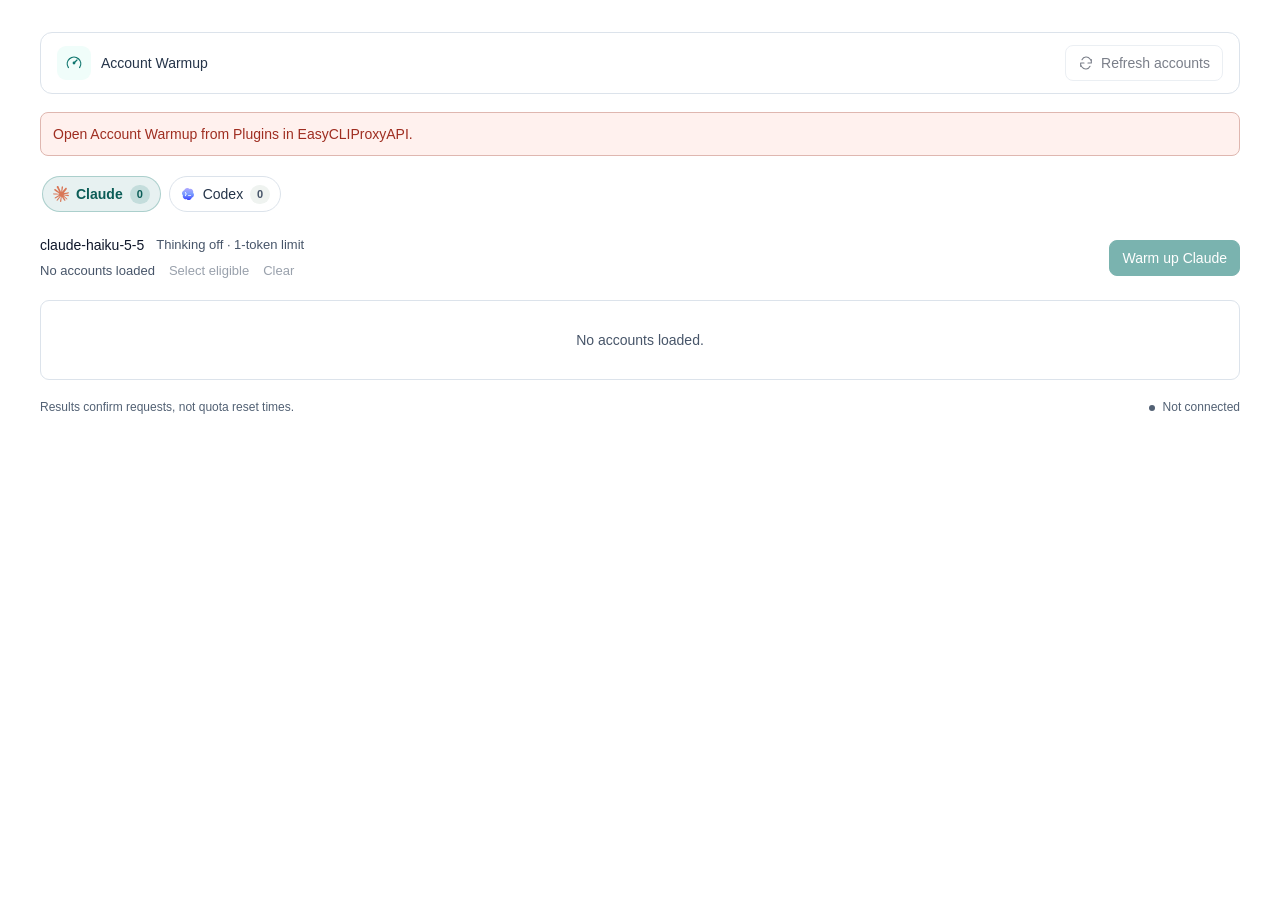
<file: internal/plugin/web/index.html>
<!doctype html>
<html lang="en">
  <head>
    <meta charset="utf-8" />
    <meta name="viewport" content="width=device-width, initial-scale=1" />
    <meta name="color-scheme" content="light dark" />
    <meta name="referrer" content="no-referrer" />
    <meta
      http-equiv="Content-Security-Policy"
      content="default-src 'none'; script-src 'self'; style-src 'self'; connect-src 'self'; img-src 'self'; base-uri 'none'; form-action 'none'; object-src 'none'"
    />
    <title>Account Warmup</title>
    <link rel="stylesheet" href="./styles.css" />
    <script src="./app.js" defer></script>
  </head>
  <body>
    <main class="workspace">
      <header class="toolbar">
        <div class="toolbar-summary">
          <span class="toolbar-icon" aria-hidden="true">
            <svg
              viewBox="0 0 24 24"
              fill="none"
              stroke="currentColor"
              stroke-width="1.7"
              stroke-linecap="round"
              stroke-linejoin="round"
            >
              <path d="M4.5 18a9 9 0 1 1 15 0M12 12l4-4" />
              <circle cx="12" cy="12" r="1" />
            </svg>
          </span>
          <h1 id="account-summary">Account Warmup</h1>
        </div>
        <button
          id="refresh-button"
          class="button secondary"
          type="button"
          disabled
        >
          <svg
            viewBox="0 0 24 24"
            fill="none"
            stroke="currentColor"
            stroke-width="1.7"
            stroke-linecap="round"
            stroke-linejoin="round"
            aria-hidden="true"
          >
            <path
              d="M20 7v5h-5M4 17v-5h5M6 7a7 7 0 0 1 12-1l2 3M4 15l2 3a7 7 0 0 0 12-1"
            />
          </svg>
          Refresh accounts
        </button>
      </header>

      <div id="notice" class="notice" role="alert" hidden></div>

      <div class="provider-tabs" role="tablist" aria-label="Provider">
        <button
          id="claude-tab"
          type="button"
          role="tab"
          aria-selected="true"
          aria-controls="claude-panel"
          data-provider-tab="claude"
        >
          <img class="provider-icon" src="./claude.svg" alt="" />
          Claude <span class="account-count">0</span>
        </button>
        <button
          id="codex-tab"
          type="button"
          role="tab"
          aria-selected="false"
          aria-controls="codex-panel"
          tabindex="-1"
          data-provider-tab="codex"
        >
          <img class="provider-icon" src="./codex.svg" alt="" />
          Codex <span class="account-count">0</span>
        </button>
      </div>

      <section
        id="claude-panel"
        class="provider-panel"
        data-provider="claude"
        role="tabpanel"
        aria-labelledby="claude-tab"
      >
        <div class="provider-controls">
          <div class="provider-details">
            <div class="model-line">
              <span class="model-value">claude-haiku-5-5</span
              ><span class="model-effort">Thinking off · 1-token limit</span>
            </div>
            <div class="selection-bar">
              <span class="selection-count">No accounts loaded</span>
              <button class="text-button select-all" type="button" disabled>
                Select eligible
              </button>
              <button
                class="text-button clear-selection"
                type="button"
                disabled
              >
                Clear
              </button>
            </div>
          </div>
          <div class="provider-actions">
            <button class="button secondary stop-button" type="button" hidden>
              Stop
            </button>
            <button class="button warm-button" type="button" disabled>
              Warm up Claude
            </button>
          </div>
        </div>
        <div class="run-progress" hidden>
          <div class="progress-label">
            <span class="progress-message" role="status"></span
            ><span class="progress-count"></span>
          </div>
          <progress
            max="1"
            value="0"
            aria-label="Claude warmup progress"
          ></progress>
        </div>
        <div class="account-list" aria-label="Claude accounts"></div>
      </section>

      <section
        id="codex-panel"
        class="provider-panel"
        data-provider="codex"
        role="tabpanel"
        aria-labelledby="codex-tab"
        hidden
      >
        <div class="provider-controls">
          <div class="provider-details">
            <div class="model-line">
              <span class="model-value">gpt-6-luna</span
              ><span class="model-effort">Low reasoning</span>
            </div>
            <div class="selection-bar">
              <span class="selection-count">No accounts loaded</span>
              <button class="text-button select-all" type="button" disabled>
                Select eligible
              </button>
              <button
                class="text-button clear-selection"
                type="button"
                disabled
              >
                Clear
              </button>
            </div>
          </div>
          <div class="provider-actions">
            <button class="button secondary stop-button" type="button" hidden>
              Stop
            </button>
            <button class="button warm-button" type="button" disabled>
              Warm up Codex
            </button>
          </div>
        </div>
        <div class="run-progress" hidden>
          <div class="progress-label">
            <span class="progress-message" role="status"></span
            ><span class="progress-count"></span>
          </div>
          <progress
            max="1"
            value="0"
            aria-label="Codex warmup progress"
          ></progress>
        </div>
        <div class="account-list" aria-label="Codex accounts"></div>
      </section>

      <footer class="page-footer">
        <span>Results confirm requests, not quota reset times.</span>
        <div class="connection">
          <span id="last-refreshed"></span>
          <span
            id="connection-dot"
            class="connection-dot"
            aria-hidden="true"
          ></span>
          <span id="connection-label">Not connected</span>
        </div>
      </footer>
      <noscript
        ><p class="notice">
          JavaScript is required to warm up accounts.
        </p></noscript
      >
    </main>

    <template id="account-template">
      <label class="account-row">
        <span class="account-heading">
          <span class="account-icon" aria-hidden="true"></span>
          <span class="account-body"
            ><span class="account-label"></span
            ><span class="account-provider"></span
          ></span>
          <input class="account-checkbox" type="checkbox" />
        </span>
        <span class="account-meta"><span class="account-status"></span></span>
        <span class="account-detail"></span>
      </label>
    </template>
  </body>
</html>
</file>
<file: internal/plugin/web/styles.css>
:root {
  color-scheme: light dark;
  --page: #ffffff;
  --surface: #ffffff;
  --inset: #ffffff;
  --hover: #ffffff;
  --border: #dce3eb;
  --border-strong: #cbd5e1;
  --text: #0f172a;
  --secondary: #253449;
  --muted: #475569;
  --quiet: #526174;
  --accent: #0f766e;
  --accent-hover: #0b5d57;
  --accent-contrast: #ffffff;
  --accent-soft: #f0fdfa;
  --count-background: #eff3f0;
  --success-background: #eef7f0;
  --success-text: #2f6b3f;
  --error-background: #fff1ee;
  --error-text: #9f2d20;
  --error-border: #dfb7b0;
  font-family:
    Inter,
    "Segoe UI Variable Text",
    "Segoe UI",
    -apple-system,
    BlinkMacSystemFont,
    "Noto Sans",
    sans-serif;
  font-size: 14px;
  font-synthesis: none;
  line-height: 1.6;
}

/* In an iframe, this follows the host's color-scheme, including cross-origin.
   The palette matches EasyCLIProxyAPI's workspace and semantic status colors. */
@media (prefers-color-scheme: dark) {
  :root {
    --page: #0b0d11;
    --surface: #141720;
    --inset: #10131a;
    --hover: #252b38;
    --border: #222836;
    --border-strong: #2e3646;
    --text: #f8fafc;
    --secondary: #d3dce8;
    --muted: #b0bdcf;
    --quiet: #9aa9bf;
    --accent: #5dd3c7;
    --accent-hover: #83e0d6;
    --accent-contrast: #0b0d11;
    --accent-soft: rgb(45 169 158 / 20%);
    --count-background: rgb(248 250 252 / 12%);
    --success-background: rgb(16 185 129 / 16%);
    --success-text: #6ee7b7;
    --error-background: rgb(198 87 70 / 18%);
    --error-text: #fca5a5;
    --error-border: rgb(198 87 70 / 35%);
  }
}

* {
  box-sizing: border-box;
}
body {
  margin: 0;
  background: var(--page);
  color: var(--text);
}
button,
input {
  font: inherit;
}
button {
  cursor: pointer;
}
button:disabled {
  cursor: not-allowed;
  opacity: 0.55;
}
button:focus-visible,
input:focus-visible {
  outline: 2px solid var(--accent);
  outline-offset: 3px;
}
[hidden] {
  display: none !important;
}
svg,
.provider-icon {
  display: block;
  flex: none;
  width: 16px;
  height: 16px;
}

.workspace {
  display: grid;
  gap: 18px;
  width: 100%;
  padding: clamp(20px, 3vw, 32px) clamp(18px, 3.2vw, 40px)
    clamp(28px, 4vw, 48px);
}
.toolbar,
.toolbar-summary,
.provider-controls,
.provider-actions,
.selection-bar,
.model-line,
.connection {
  display: flex;
  align-items: center;
  min-width: 0;
}
.toolbar {
  justify-content: space-between;
  flex-wrap: wrap;
  gap: 12px 24px;
  padding: 12px 16px;
  border: 1px solid var(--border);
  border-radius: 12px;
  background: var(--surface);
}
.toolbar-summary {
  gap: 10px;
  color: var(--secondary);
}
.toolbar-summary h1 {
  margin: 0;
  font-size: 14px;
  font-weight: 500;
}
.toolbar-icon {
  display: grid;
  place-items: center;
  width: 34px;
  height: 34px;
  border-radius: 9px;
  background: var(--accent-soft);
  color: var(--accent);
}
.toolbar-icon svg {
  width: 18px;
  height: 18px;
}
.button {
  display: inline-flex;
  align-items: center;
  justify-content: center;
  gap: 7px;
  min-height: 36px;
  padding: 0 12px;
  border: 1px solid var(--accent);
  border-radius: 8px;
  background: var(--accent);
  color: var(--accent-contrast);
  font-weight: 500;
  white-space: nowrap;
}
.button:hover:not(:disabled) {
  background: var(--accent-hover);
  border-color: var(--accent-hover);
}
.secondary {
  background: var(--surface);
  border-color: var(--border);
  color: var(--text);
}
.secondary:hover:not(:disabled) {
  background: var(--hover);
  border-color: var(--border-strong);
}
.text-button {
  border: 0;
  padding: 0;
  background: none;
  color: var(--muted);
  font-size: 13px;
  white-space: nowrap;
}
.text-button:hover:not(:disabled) {
  color: var(--text);
}

.notice {
  margin: 0;
  padding: 10px 12px;
  border: 1px solid var(--error-border);
  border-radius: 8px;
  color: var(--error-text);
  background: var(--error-background);
  overflow-wrap: anywhere;
}

.provider-tabs {
  display: flex;
  gap: 8px;
  padding: 2px 2px 4px;
}
.provider-tabs button {
  display: inline-flex;
  align-items: center;
  gap: 7px;
  height: 36px;
  padding: 0 10px;
  border: 1px solid var(--border);
  border-radius: 999px;
  background: var(--surface);
  color: var(--secondary);
  font-weight: 500;
  line-height: 1;
}
.provider-tabs button:hover {
  border-color: var(--border-strong);
  color: var(--text);
}
.provider-tabs button[data-running="true"]::after {
  content: "";
  width: 6px;
  height: 6px;
  border-radius: 50%;
  background: var(--accent);
}
.provider-tabs button[aria-selected="true"] {
  border-color: color-mix(in srgb, var(--accent) 28%, transparent);
  background: color-mix(in srgb, var(--accent) 10%, var(--surface));
  color: var(--accent-hover);
  font-weight: 600;
}
.account-count {
  min-width: 20px;
  padding: 2px 6px;
  border-radius: 999px;
  background: var(--count-background);
  color: var(--muted);
  font-size: 11px;
  font-weight: 600;
  line-height: 1.3;
  text-align: center;
  font-variant-numeric: tabular-nums;
}
[aria-selected="true"] .account-count {
  background: color-mix(in srgb, var(--accent) 16%, transparent);
  color: var(--accent-hover);
}
.provider-panel {
  display: grid;
  gap: 18px;
  min-width: 0;
}
.provider-controls {
  justify-content: space-between;
  gap: 12px 24px;
  flex-wrap: wrap;
}
.provider-details {
  display: grid;
  gap: 4px;
  min-width: 0;
}
.model-line {
  flex-wrap: wrap;
  gap: 8px 12px;
}
.model-value {
  font-weight: 500;
  overflow-wrap: anywhere;
}
.model-effort,
.selection-count {
  color: var(--muted);
  font-size: 13px;
}
.selection-bar {
  gap: 14px;
  flex-wrap: wrap;
}
.provider-actions {
  gap: 8px;
  margin-left: auto;
}
.account-list {
  display: grid;
  grid-template-columns: repeat(auto-fill, minmax(min(300px, 100%), 1fr));
  gap: 12px;
  min-width: 0;
}
.account-row {
  display: grid;
  align-content: start;
  gap: 12px;
  min-width: 0;
  padding: 14px;
  border: 1px solid var(--border);
  border-radius: 9px;
  background: var(--surface);
  cursor: pointer;
}
.account-row:hover {
  border-color: var(--border-strong);
}
.account-row:has(input:disabled) {
  cursor: default;
}
.account-heading {
  display: flex;
  align-items: center;
  gap: 8px;
  min-width: 0;
}
.account-icon {
  flex: none;
}
.account-icon .provider-icon {
  width: 26px;
  height: 26px;
}
.account-body {
  display: grid;
  gap: 3px;
  flex: 1;
  min-width: 0;
}
.account-label {
  overflow: hidden;
  font-weight: 600;
  text-overflow: ellipsis;
  white-space: nowrap;
}
.account-provider {
  color: var(--muted);
  font-size: 13px;
}
.account-checkbox {
  flex: none;
  width: 16px;
  height: 16px;
  margin: 0 0 0 4px;
  accent-color: var(--accent);
  cursor: inherit;
}
.account-checkbox:disabled {
  opacity: 0.45;
}
.account-meta {
  display: flex;
  align-items: center;
  justify-content: space-between;
  gap: 10px;
}
.account-status {
  padding: 3px 7px;
  border-radius: 6px;
  background: var(--hover);
  color: var(--muted);
  font-size: 13px;
  font-weight: 600;
  line-height: 1.4;
}
.account-status[data-status="success"] {
  color: var(--success-text);
  background: var(--success-background);
}
.account-status[data-status="error"],
.account-status[data-status="uncertain"] {
  color: var(--error-text);
  background: var(--error-background);
}
.account-status[data-status="running"],
.account-status[data-status="queued"] {
  color: var(--accent-hover);
  background: color-mix(in srgb, var(--accent) 12%, transparent);
}
.account-detail {
  padding: 8px;
  border-radius: 6px;
  background: var(--inset);
  color: var(--muted);
  font-size: 13px;
  line-height: 1.5;
  overflow-wrap: anywhere;
}
.empty-state {
  grid-column: 1 / -1;
  margin: 0;
  padding: 28px 14px;
  border: 1px solid var(--border);
  border-radius: 9px;
  color: var(--muted);
  text-align: center;
}
.run-progress {
  display: grid;
  gap: 6px;
}
.progress-label {
  display: flex;
  align-items: center;
  justify-content: space-between;
  gap: 12px;
  color: var(--muted);
  font-size: 13px;
}
.progress-count {
  flex: none;
  font-variant-numeric: tabular-nums;
}
progress {
  appearance: none;
  display: block;
  width: 100%;
  height: 6px;
  overflow: hidden;
  border: 0;
  border-radius: 999px;
  background: var(--hover);
}
progress::-webkit-progress-bar {
  background: var(--hover);
}
progress::-webkit-progress-value {
  background: var(--accent);
  border-radius: 999px;
  transition: width 400ms ease-in-out;
}
progress::-moz-progress-bar {
  background: var(--accent);
  border-radius: 999px;
  transition: width 400ms ease-in-out;
}
@media (prefers-reduced-motion: reduce) {
  progress::-webkit-progress-value {
    transition: none;
  }
  progress::-moz-progress-bar {
    transition: none;
  }
}
.page-footer {
  display: flex;
  align-items: center;
  justify-content: space-between;
  flex-wrap: wrap;
  gap: 8px 24px;
  color: var(--quiet);
  font-size: 12px;
}
.connection {
  flex-wrap: wrap;
  gap: 8px;
}
.connection-dot {
  width: 6px;
  height: 6px;
  border-radius: 50%;
  background: var(--quiet);
}
.connection-dot.connected {
  background: var(--accent);
}
#last-refreshed:not(:empty) {
  margin-right: 8px;
}

@media (max-width: 600px) {
  .toolbar {
    padding: 12px;
  }
  .provider-controls {
    align-items: flex-start;
  }
  .provider-actions {
    margin-left: 0;
  }
}
</file>
